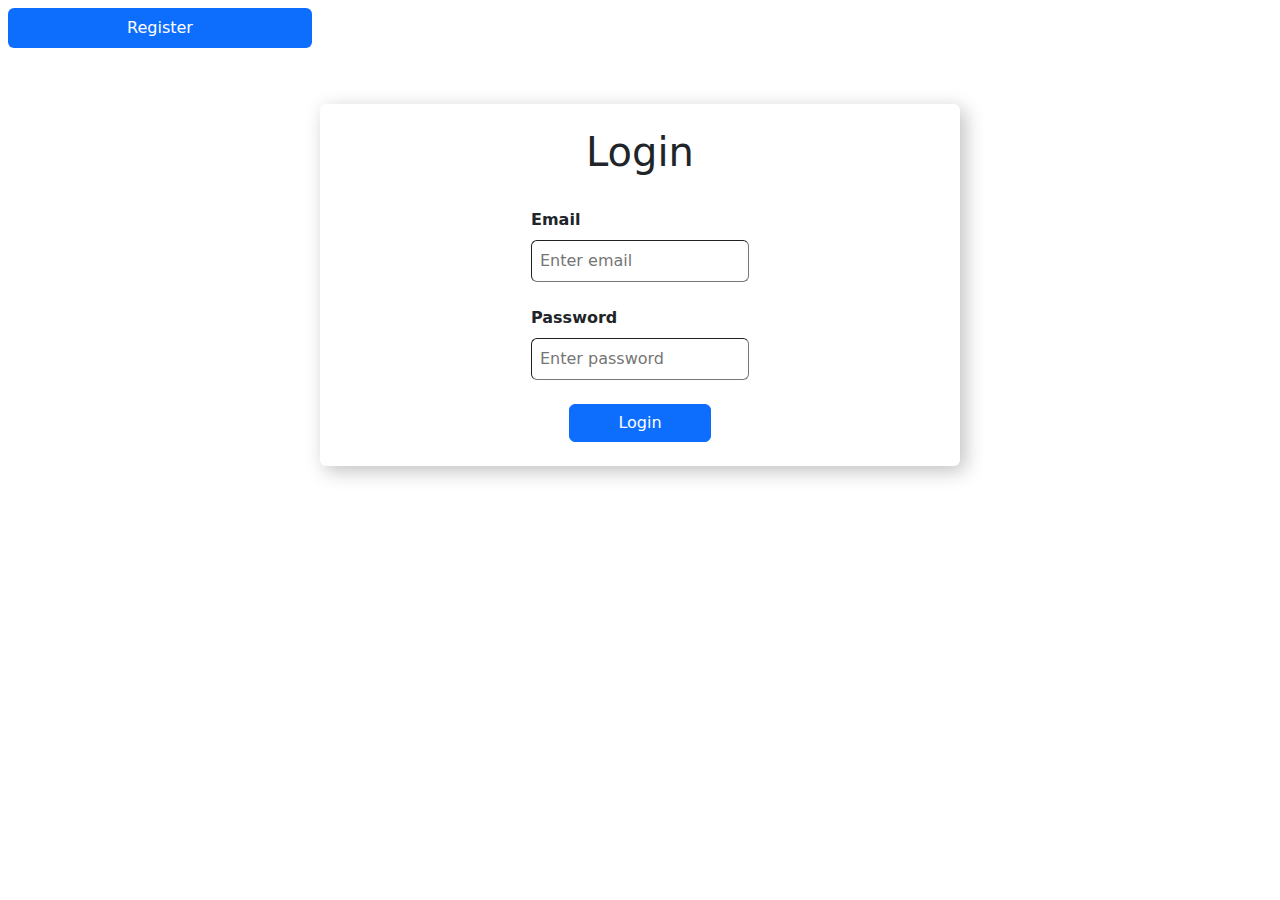
<file: login.html>
<!DOCTYPE html>
<html lang="en">
<head>
    <meta charset="UTF-8">
    <title>Login</title>
    <link rel="stylesheet" href="style.css">
    <script src="login.js" defer></script>
    <link href="https://cdn.jsdelivr.net/npm/bootstrap@5.3.3/dist/css/bootstrap.min.css" rel="stylesheet" integrity="sha384-QWTKZyjpPEjISv5WaRU9OFeRpok6YctnYmDr5pNlyT2bRjXh0JMhjY6hW+ALEwIH" crossorigin="anonymous">
</head>
<body>

<div class="navigation">
    <ul class="nav nav-pills nav-fill p-2 w-25">
        <li class="nav-item">
            <a class="nav-link active" aria-current="page" href="register.html">Register</a>
        </li>
    </ul>
</div>

<div class="d-flex justify-content-center">
    <div class="card border-0 m-5 gap-4 p-4 d-flex w-50 flex-column align-items-center">
        <h1>Login</h1>

        <div class="d-flex flex-column gap-2">
            <label><b>Email</b></label>
            <input class="email border-1 rounded-2 p-2" type="email" placeholder="Enter email" required>
        </div>

        <div class="d-flex flex-column gap-2">
            <label><b>Password</b></label>
            <input class="password border-1 rounded-2 p-2" type="password" placeholder="Enter password" required>
        </div>

        <div class="alert bg-danger p-2 fw-bold rounded-2 text-center text-white">Error</div>
        <button class="login btn btn-primary px-5">Login</button>
    </div>
</div>

</body>
</html>
</file>
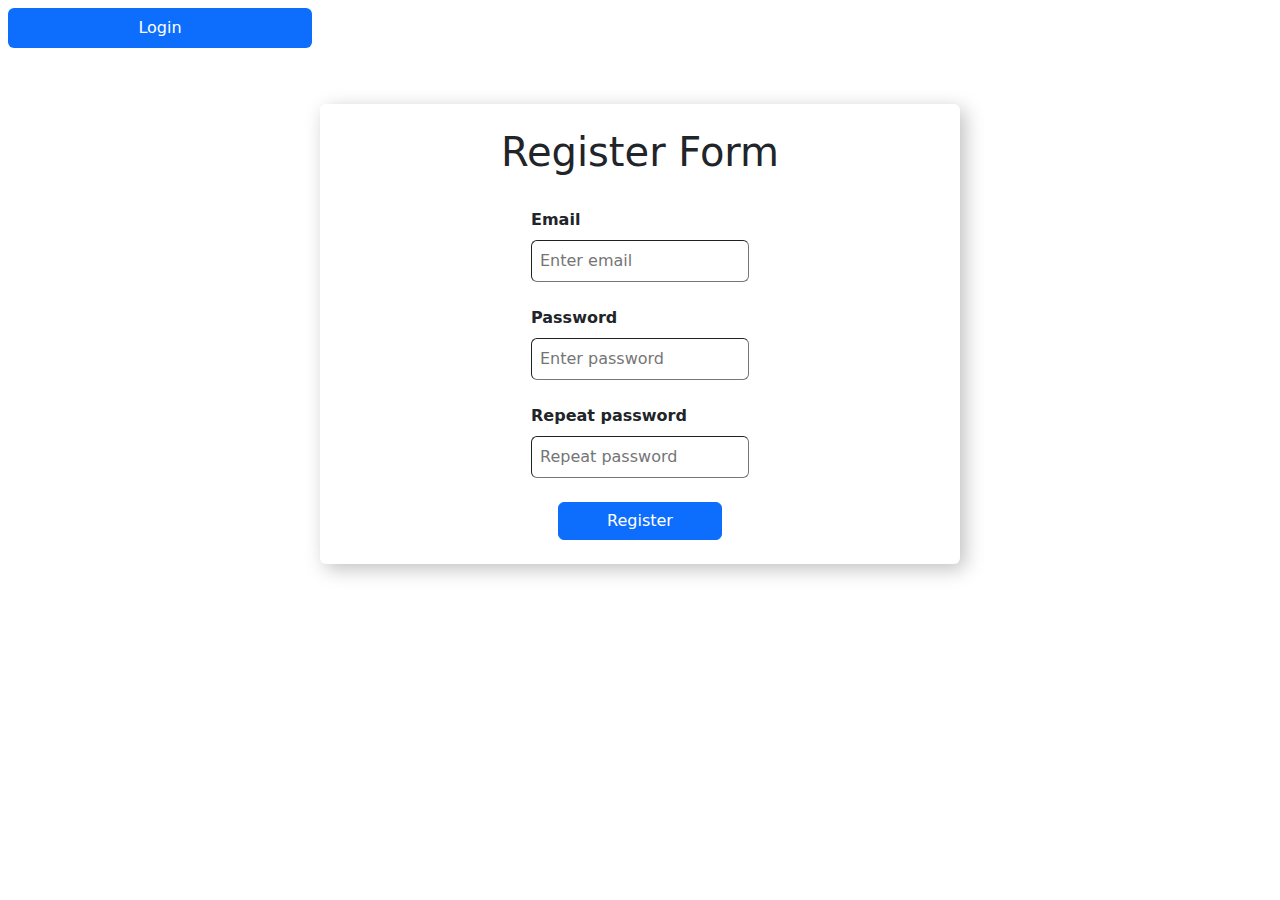
<file: register.html>
<!DOCTYPE html>
<html lang="en">
<head>
    <meta charset="UTF-8">
    <title>Register</title>
  <link rel="stylesheet" href="style.css">
  <script src="register.js" defer></script>
  <link href="https://cdn.jsdelivr.net/npm/bootstrap@5.3.3/dist/css/bootstrap.min.css" rel="stylesheet" integrity="sha384-QWTKZyjpPEjISv5WaRU9OFeRpok6YctnYmDr5pNlyT2bRjXh0JMhjY6hW+ALEwIH" crossorigin="anonymous">
</head>
<body>

<div class="navigation">
    <ul class="nav nav-pills nav-fill p-2 w-25">
        <li class="nav-item">
            <a class="nav-link active" aria-current="page" href="login.html">Login</a>
        </li>
    </ul>
</div>

<div class="d-flex justify-content-center">
    <div class="card border-0 m-5 gap-4 p-4 d-flex w-50 flex-column align-items-center">
        <h1>Register Form</h1>

        <div class="d-flex flex-column gap-2">
            <label><b>Email</b></label>
            <input class="email border-1 rounded-2 p-2" type="email" placeholder="Enter email" required>
        </div>

        <div class="d-flex flex-column gap-2">
            <label><b>Password</b></label>
            <input class="passwordOne border-1 rounded-2 p-2" type="password" placeholder="Enter password" required>
        </div>

        <div class="d-flex flex-column gap-2">
            <label><b>Repeat password</b></label>
            <input class="passwordTwo border-1 rounded-2 p-2" type="password" placeholder="Repeat password" required>
        </div>

        <div class="alert bg-danger p-2 fw-bold rounded-2 text-center text-white">Error</div>
        <button class="register btn btn-primary px-5">Register</button>
    </div>
</div>

</body>
</html>
</file>
<file: style.css>
.card {
    box-shadow: 5px 5px 19px 0px rgba(0,0,0,0.25);
}

.success {
    border: 2px solid green;
}

.error {
    border: 2px solid red;
}

.posts > .card {
    width: 30%;
}

.posts > .card:hover {
    cursor: pointer;
    background-color: whitesmoke;
}

.body {
    pointer-events: none;
}

/*CHAT*/
.chat > .card {
    box-shadow: 5px 5px 19px 0px rgba(48,141,255,0.4);
    min-height: 300px;
}

.message-box {
    width: fit-content;
    min-width: 50px;
}

.chat-image {
    width: 50px;
    height: 50px;
}

.chat-image > img {
    width: 100%;
    height: 100%;
}

/*USER-PROFILE*/
.user-image > img {
    height: 100%;
    width: 100%;
}

.user-image {
    width: 300px;
    height: 300px;
    box-shadow: 5px 5px 19px 0px rgba(0,0,0,0.25);

}

/*GALLERY*/
.gallery {
    display: grid;
    grid-template-columns: repeat(4, 1fr);
    grid-auto-rows: auto;
    gap: 30px;
}

@media screen and (max-width: 768px) {
    .gallery {
        grid-template-columns: 1fr 1fr;
    }
}

@media screen and (max-width: 576px) {
    .gallery {
        grid-template-columns: 1fr;
    }
}
</file>
